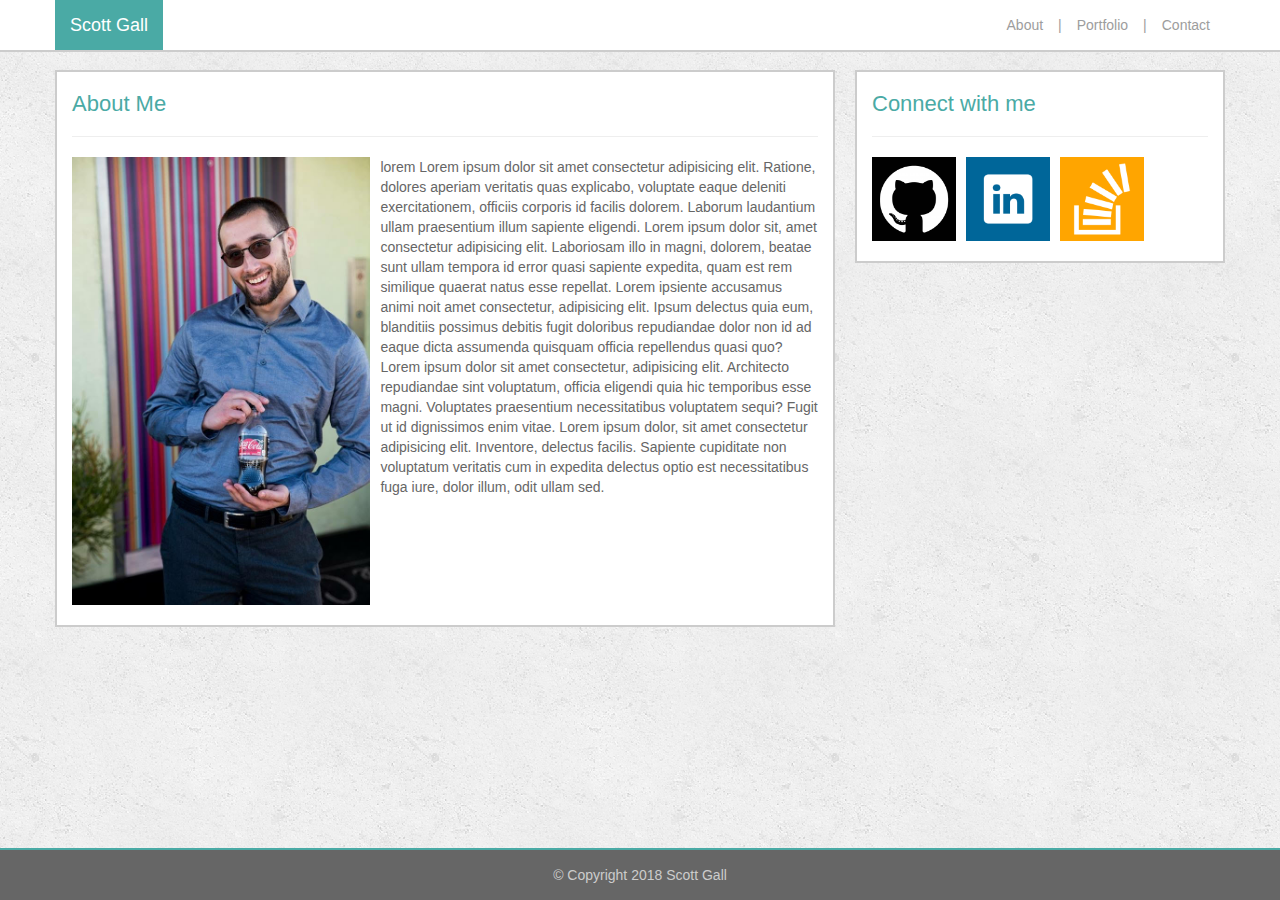
<file: index.html>
<!DOCTYPE html>
<html lang="en">
<head>
  <title>Scott Gall</title>
  <meta charset="utf-8">
  <meta name="viewport" content="width=device-width, initial-scale=1">
  <link rel="stylesheet" href="https://maxcdn.bootstrapcdn.com/bootstrap/3.3.7/css/bootstrap.min.css">
  <link rel="stylesheet" type="text/css" href="assets/css/style.css">
  <script src="https://ajax.googleapis.com/ajax/libs/jquery/3.3.1/jquery.min.js"></script>
  <script src="https://maxcdn.bootstrapcdn.com/bootstrap/3.3.7/js/bootstrap.min.js"></script>
</head>
<body background="assets/images/background.png">
    <!-- NAVBAR -->
    <nav class="navbar navbar-inverse navbar-fixed-top full-width-header">
        <div class="container">
          <div class="navbar-header">
              <button type="button" class="navbar-toggle" data-toggle="collapse" data-target="#myNavbar">
                  <span class="icon-bar"></span>
                  <span class="icon-bar"></span>
                  <span class="icon-bar"></span>
              </button>
            <div class="navbar-brand header-brand">Scott Gall</div>
          </div>
          <!-- <div class="collapse navbar-collapse" id="example"> -->
          <div class="collapse navbar-collapse" id="myNavbar">
            <ul class="nav navbar-nav navbar-right">
            <li><a href="index.html">About</a></li>
            <p class="navbar-text">|</p>
            <li><a href="portfolio.html">Portfolio</a></li>
            <p class="navbar-text">|</p>
            <li><a href="contact.html">Contact</a></li>
            </ul>
          </div>
        </div>
      </div>
    </nav>
    <!-- MAIN -->
    <div class="container page">
      <div class="row">
        <div class="col-sm-8 clearfix about-container">
            <div class="col-md-12 clearfix about">
                <h1 id="about-me">About Me</h1>
                <hr id="main-hr">
                <img class="img-responsive index-pic" src="assets/images/scott.jpg" alt="Scott">
                <p id="paragraph">lorem Lorem ipsum dolor sit amet consectetur adipisicing elit. Ratione, dolores aperiam veritatis quas explicabo, voluptate eaque deleniti exercitationem, officiis corporis id facilis dolorem. Laborum laudantium ullam praesentium illum sapiente eligendi. Lorem ipsum dolor sit, amet consectetur adipisicing elit. Laboriosam illo in magni, dolorem, beatae sunt ullam tempora id error quasi sapiente expedita, quam est rem similique quaerat natus esse repellat. Lorem ipsiente accusamus animi noit amet consectetur, adipisicing elit. Ipsum delectus quia eum, blanditiis possimus debitis fugit doloribus repudiandae dolor non id ad eaque dicta assumenda quisquam officia repellendus quasi quo? Lorem ipsum dolor sit amet consectetur, adipisicing elit. Architecto repudiandae sint voluptatum, officia eligendi quia hic temporibus esse magni. Voluptates praesentium necessitatibus voluptatem sequi? Fugit ut id dignissimos enim vitae. Lorem ipsum dolor, sit amet consectetur adipisicing elit. Inventore, delectus facilis. Sapiente cupiditate non voluptatum veritatis cum in expedita delectus optio est necessitatibus fuga iure, dolor illum, odit ullam sed.</p>
            </div>
        </div>
        <div class="col-sm-4 social-container">
            <div class="col-md-12 clearfix social">
              <h1 id="about-me">Connect with me</h1>
              <hr id="social-hr"> 
              <div class="pic-container">
                  <a href="https://github.com/scottgall" target="_blank"><img class="img-responsive social-pic" src="assets/images/social1.png" alt="github logo"></a>
              </div>
              <div class="pic-container">
                  <a href="https://www.linkedin.com/in/ScottArthurGall" target="_blank"><img class="img-responsive social-pic" src="assets/images/social2.png" alt="linkedin logo"></a>
              </div>
              <div class="pic-container">
                  <a href="about:blank" target="blank"><img class="img-responsive social-pic" src="assets/images/social3.png" alt="stack overflow logo"></a>
              </div>        
            </div>
        </div>
      </div>
    </div>
    <!-- <div id="content-container">
        <div id="portfolio">
            <h1 id="about-me">About Me</h1>
            <hr id="main-hr">
            <img id="index-pic" src="assets/images/scott.jpg" alt="Scott">
            <p id="paragraph">Lorem ipsiente accusamus animi noit amet consectetur, adipisicing elit. Ipsum delectus quia eum, blanditiis possimus debitis fugit doloribus repudiandae dolor non id ad eaque dicta assumenda quisquam officia repellendus quasi quo? Lorem ipsum dolor sit amet consectetur, adipisicing elit. Architecto repudiandae sint voluptatum, officia eligendi quia hic temporibus esse magni. Voluptates praesentium necessitatibus voluptatem sequi? Fugit ut id dignissimos enim vitae. Lorem ipsum dolor, sit amet consectetur adipisicing elit. Inventore, delectus facilis. Sapiente cupiditate non voluptatum veritatis cum in expedita delectus optio est necessitatibus fuga iure, dolor illum, odit ullam sed.</p>          
        </div>
        
        <div id="connect-container">
            <h2 id="social-header">Connect with me</h2>
            <hr id="social-hr"> 
            <div class="social-container">
                <a href="https://github.com/scottgall" target="_blank"><img class="social-pic" src="assets/images/social1.png" alt="github logo"></a>
            </div>
            <div class="social-container">
                <a href="https://www.linkedin.com/in/ScottArthurGall" target="_blank"><img class="social-pic" src="assets/images/social2.png" alt="linkedin logo"></a>
            </div>
            <div class="social-container">
                <a href="about:blank" target="blank"><img class="social-pic" src="assets/images/social3.png" alt="stack overflow logo"></a>
            </div>        
        </div>  
    </div>   -->
    <!-- FOOTER -->
    <nav class="navbar navbar-default navbar-fixed-bottom">
        <div class="container footer-container">
            &#169 Copyright 2018 Scott Gall
        </div>
    </nav>      
</body>
</html>
</file>
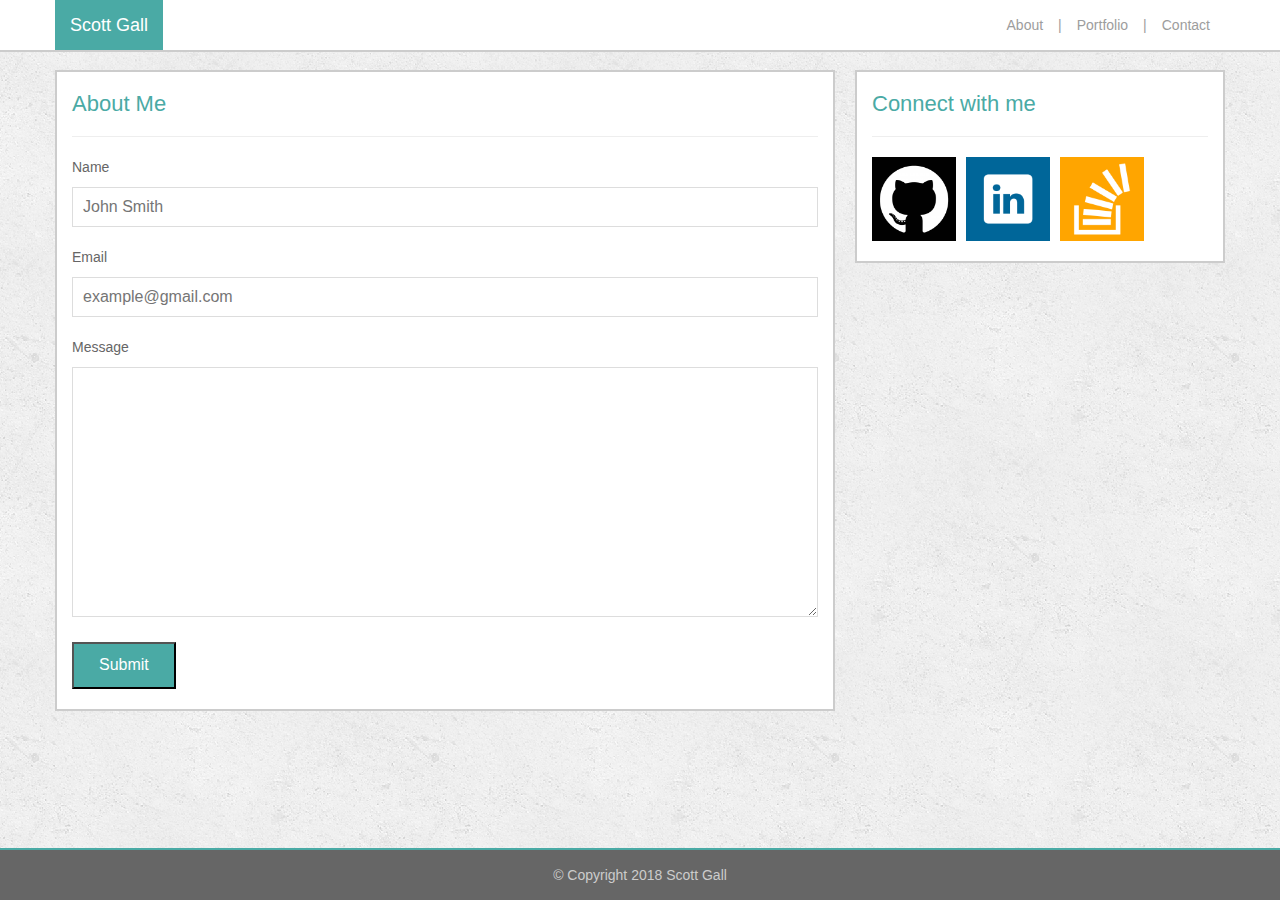
<file: contact.html>
<!DOCTYPE html>
<html lang="en">
<head>
  <title>Scott Gall</title>
  <meta charset="utf-8">
  <meta name="viewport" content="width=device-width, initial-scale=1">
  <link rel="stylesheet" href="https://maxcdn.bootstrapcdn.com/bootstrap/3.3.7/css/bootstrap.min.css">
  <link rel="stylesheet" type="text/css" href="assets/css/style.css">
  <script src="https://ajax.googleapis.com/ajax/libs/jquery/3.3.1/jquery.min.js"></script>
  <script src="https://maxcdn.bootstrapcdn.com/bootstrap/3.3.7/js/bootstrap.min.js"></script>
</head>
<body background="assets/images/background.png">
    <!-- NAVBAR -->
    <nav class="navbar navbar-inverse navbar-fixed-top full-width-header">
        <div class="container">
          <div class="navbar-header">
              <button type="button" class="navbar-toggle" data-toggle="collapse" data-target="#myNavbar">
                  <span class="icon-bar"></span>
                  <span class="icon-bar"></span>
                  <span class="icon-bar"></span>
              </button>
            <div class="navbar-brand header-brand">Scott Gall</div>
          </div>
          <div class="collapse navbar-collapse" id="myNavbar">
            <ul class="nav navbar-nav navbar-right">
              <li><a href="index.html">About</a></li>
              <p class="navbar-text">|</p>
              <li><a href="portfolio.html">Portfolio</a></li>
              <p class="navbar-text">|</p>
              <li><a href="contact.html">Contact</a></li>
            </ul>
          </div>
        </div>
      </div>
    </nav>

    <!-- MAIN -->
    <div class="container page">
      <div class="row">
        <div class="col-sm-8 clearfix about-container">
            <div class="col-md-12 clearfix about">
                <h1 id="about-me">About Me</h1>
                <hr id="main-hr">
                <div id="contact-box">
                        <p class="input-name">Name</p>
                        <input class="small-input" placeholder="John Smith">
                        <p class="input-name">Email</p>
                        <input class="small-input" placeholder="example@gmail.com">
                        <p class="input-name">Message</p>
                        <textarea></textarea>
                        <button>Submit</button>
                </div>
            </div>
        </div>
        <!-- CONNECT WITH ME -->
        <div class="col-sm-4 social-container">
            <div class="col-md-12 clearfix social">
              <h1 id="about-me">Connect with me</h1>
              <hr id="social-hr"> 
              <div class="pic-container">
                  <a href="https://github.com/scottgall" target="_blank"><img class="img-responsive social-pic" src="assets/images/social1.png" alt="github logo"></a>
              </div>
              <div class="pic-container">
                  <a href="https://www.linkedin.com/in/ScottArthurGall" target="_blank"><img class="img-responsive social-pic" src="assets/images/social2.png" alt="linkedin logo"></a>
              </div>
              <div class="pic-container">
                  <a href="about:blank" target="blank"><img class="img-responsive social-pic" src="assets/images/social3.png" alt="stack overflow logo"></a>
              </div>        
            </div>
        </div>
      </div>
    </div>

    <!-- FOOTER -->
    <nav class="navbar navbar-default navbar-fixed-bottom">
        <div class="container footer-container">
            &#169 Copyright 2018 Scott Gall
        </div>
    </nav>  

</body>
</html>
</file>
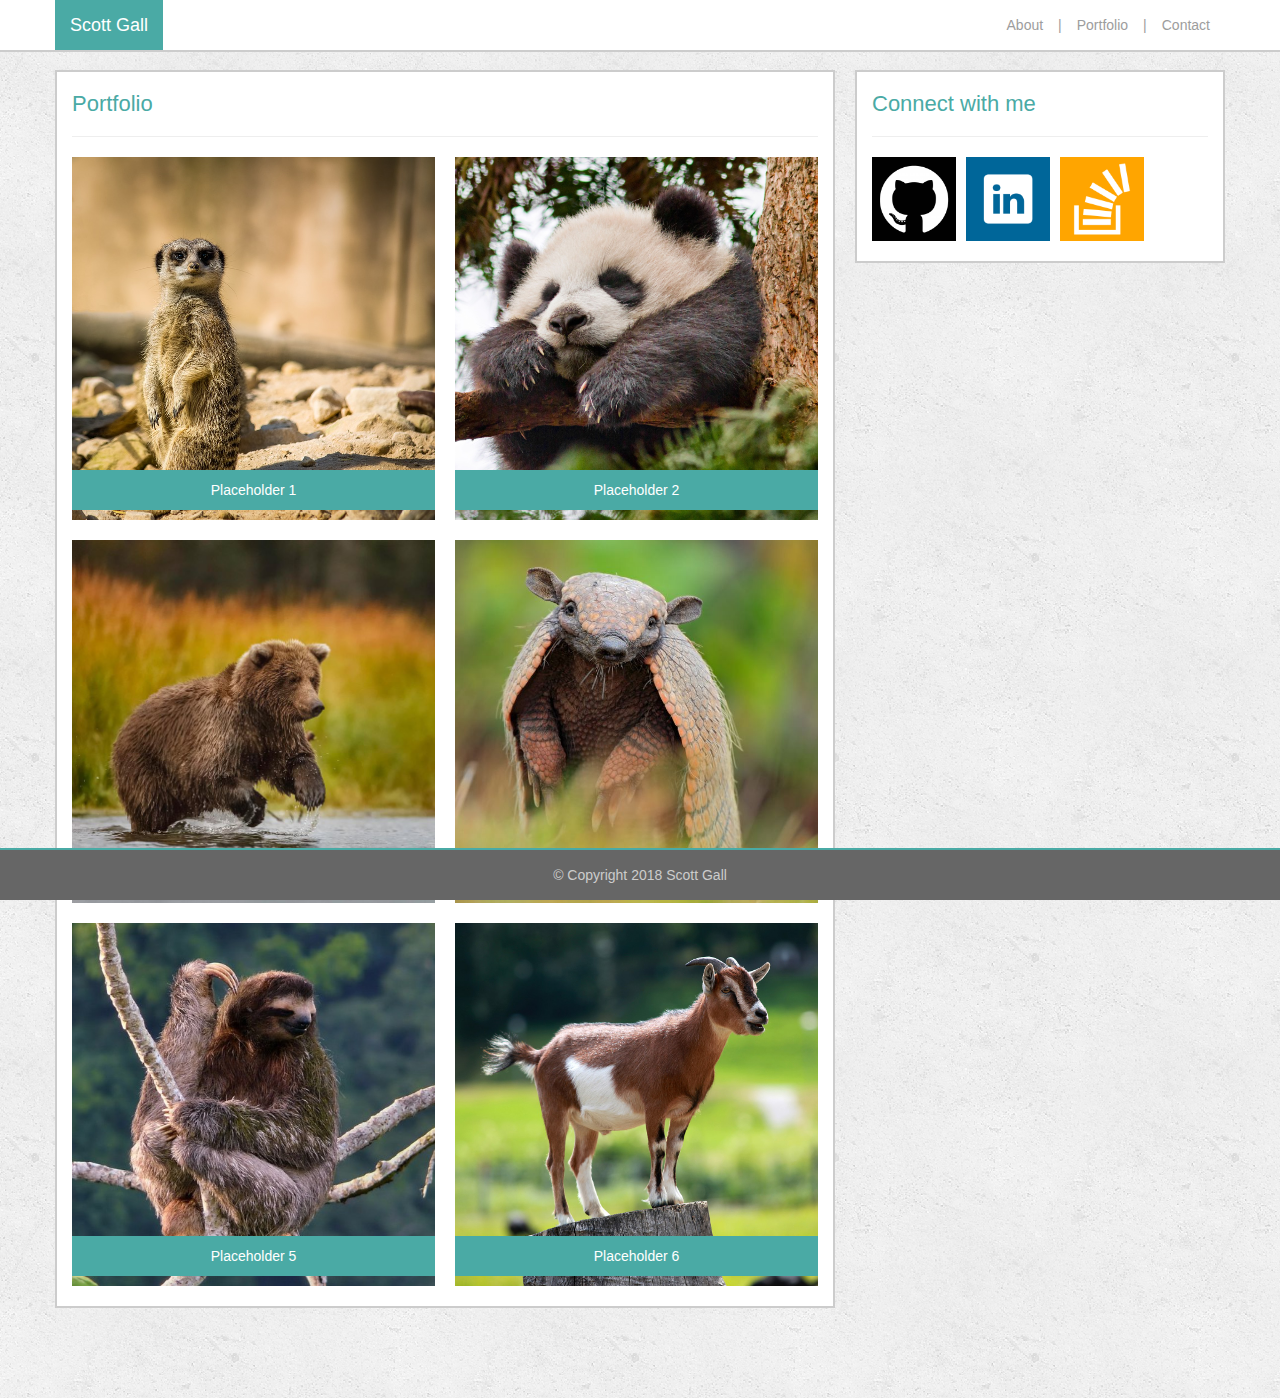
<file: portfolio.html>
<!DOCTYPE html>
<html lang="en">
<head>
  <title>Scott Gall</title>
  <meta charset="utf-8">
  <meta name="viewport" content="width=device-width, initial-scale=1">
  <link rel="stylesheet" href="https://maxcdn.bootstrapcdn.com/bootstrap/3.3.7/css/bootstrap.min.css">
  <link rel="stylesheet" type="text/css" href="assets/css/style.css">
  <script src="https://ajax.googleapis.com/ajax/libs/jquery/3.3.1/jquery.min.js"></script>
  <script src="https://maxcdn.bootstrapcdn.com/bootstrap/3.3.7/js/bootstrap.min.js"></script>
</head>
<body background="assets/images/background.png">
    <!-- NAVBAR -->
    <nav class="navbar navbar-inverse navbar-fixed-top full-width-header">
        <div class="container">
          <div class="navbar-header">
              <button type="button" class="navbar-toggle" data-toggle="collapse" data-target="#myNavbar">
                  <span class="icon-bar"></span>
                  <span class="icon-bar"></span>
                  <span class="icon-bar"></span>
              </button>
            <div class="navbar-brand header-brand">Scott Gall</div>
          </div>
          <div class="collapse navbar-collapse" id="myNavbar">
            <ul class="nav navbar-nav navbar-right">
              <li><a href="index.html">About</a></li>
              <p class="navbar-text">|</p>
              <li><a href="portfolio.html">Portfolio</a></li>
              <p class="navbar-text">|</p>
              <li><a href="contact.html">Contact</a></li>
            </ul>
          </div>
        </div>
      </div>
    </nav>

    <!-- MAIN -->
    <div class="container page">
      <div class="row">
        <div class="col-sm-8 clearfix about-container">
            <div class="col-md-12 clearfix about port-cont">
                <h1 id="about-me">Portfolio</h1>
                <hr id="main-hr">
                <div class="port-pic-container left">
                        <a href="about:blank" target="_blank">
                        <img class="img-responsive pic" src="assets/images/placeholder1.jpg" alt="animal">
                        <div class="bar">Placeholder 1</div>
                        </a>
                    </div>
                    <div class="port-pic-container right">
                        <a href="about:blank" target="_blank">
                        <img class="img-responsive pic" src="assets/images/placeholder2.jpg" alt="animal">
                        <div class="bar">Placeholder 2</div>
                        </a>
                    </div>
                    <div class="port-pic-container left">
                        <a href="about:blank" target="_blank">
                        <img class="img-responsive pic" src="assets/images/placeholder3.jpg" alt="animal">
                        <div class="bar">Placeholder 3</div>
                        </a>
                    </div>
                    <div class="port-pic-container right">
                        <a href="about:blank" target="_blank">
                        <img class="img-responsive pic" src="assets/images/placeholder4.jpg" alt="animal">
                        <div class="bar">Placeholder 4</div>
                        </a>
                    </div>
                    <div class="port-pic-container left">
                        <a href="about:blank" target="_blank">
                        <img class="img-responsive pic" src="assets/images/placeholder5.jpg" alt="animal">
                        <div class="bar">Placeholder 5</div>
                        </a>
                    </div>
                    <div class="port-pic-container right">
                        <a href="about:blank" target="_blank">
                        <img class="img-responsive pic" src="assets/images/placeholder6.jpg" alt="animal">
                        <div class="bar">Placeholder 6</div>
                        </a>
                    </div>
            </div>
        </div>
    <!-- CONNECT WITH ME -->
        <div class="col-sm-4 social-container">
            <div class="col-md-12 clearfix social">
              <h1 id="about-me">Connect with me</h1>
              <hr id="social-hr"> 
              <div class="pic-container">
                  <a href="https://github.com/scottgall" target="_blank"><img class="img-responsive social-pic" src="assets/images/social1.png" alt="github logo"></a>
              </div>
              <div class="pic-container">
                  <a href="https://www.linkedin.com/in/ScottArthurGall" target="_blank"><img class="img-responsive social-pic" src="assets/images/social2.png" alt="linkedin logo"></a>
              </div>
              <div class="pic-container">
                  <a href="about:blank" target="blank"><img class="img-responsive social-pic" src="assets/images/social3.png" alt="stack overflow logo"></a>
              </div>        
            </div>
        </div>
      </div>
    </div>

    <!-- FOOTER -->
    <nav class="navbar navbar-default navbar-fixed-bottom">
        <div class="container footer-container">
            &#169 Copyright 2018 Scott Gall
        </div>
    </nav>  

</body>
</html>
</file>
<file: assets/css/style.css>
body {
    color: #666666;

}
.navbar-inverse {
    background-color: #ffffff;
    border-bottom: solid 2px #cccccc;
    min-width: 300px;
}
.navbar-inverse .navbar-brand {
    background-color: #4aaaa5;
    color: #ffffff;
}
ul.nav a:hover { 
    color: #4aaaa5 !important;
}
.navbar-text {
    display: none;
}

 .navbar-inverse .navbar-toggle {
     background-color: #cccccc;
     border: none;
     border-bottom: none;
 }
 .navbar-inverse .navbar-toggle:hover {
     background-color: #4aaaa5;
 }
.navbar-fixed-bottom {
    background-color: #666666;
    border-top: solid 2px #4aaaa5;
    min-width: 300px;
}
.footer-container {
    text-align: center;
    padding-top: 15px;
    padding-bottom: 15px;
    color: #cccccc;
}
.page {
    margin-top: 70px;
    margin-bottom: 70px;
    min-width: 300px;
}
.about-container {
    margin-bottom: 20px;
}
.about-container:after {
    content: "";
    display: table;
    clear: both;
}
.about {
    background: #ffffff;
    margin: 0px 0px 0px 0px;
    border: solid 2px #cccccc;
    padding-bottom: 20px;
}
.social-container {
    padding: 0px;
}
.social {
    background: #ffffff;
    margin: 0px 15px;
    border: solid 2px #cccccc;
}
#about-me {
    color: #4aaaa5;
    font-size: 22px;
}
.index-pic {
    width: 40%;
    min-width: 140px;
    float: left;
    max-height: 100%;
    margin-right: 10px;
}
.pic-container {
    width: 25%;
    float: left;
    margin-right: 10px;
    margin-bottom: 20px;
}
#paragraph {
    margin-bottom: 0px;
}
.port-cont {
    padding-bottom: 0px;
}
.port-pic-container {
    margin-bottom: -20px;
    height: auto;
}
.pic {
    width: 100%;
    height: 100%;
    object-fit: fill;
}

.bar {
    height: 10%;
    background: #4aaaa5;
    padding: 10px;
    position: relative;
    bottom: 50px;
    text-align: center;
    color: #ffffff;
    z-index: 1;
}
input {
    width: 100%;
    height: 40px;
    margin-bottom: 20px;
    padding: 10px 10px;
    border: 1px solid #dddddd;
    font-size: 16px;
}

textarea {
    height: 250px;
    width: 100%;
    margin-bottom: 20px;
    font-family: wingdings;
    font-size: 16px;
    border: 1px solid #dddddd;
    padding: 10px;
}
button {
    padding: 10px 25px;
    background: #4aaaa5;
    color: #ffffff;
    font-size: 16px;
    margin-bottom: 0px;
}

button:hover {
    border-style: solid;
    border-color: #4aaaa5;
    color: #4aaaa5;
    background: #dddddd;
}
@media only screen and (min-width : 480px) {
    .port-pic-container {
        width: 50%;
        float: left;
    }
    .left {
        padding-right: 10px;
    }
    .right {
        padding-left: 10px;
    }
}

@media only screen and (min-width : 768px) {
    .navbar-text {
        display: inline;
        margin-left: 0px;
        margin-right: 0px;
    }
    .about-container {
        padding: 0px;
        margin-bottom: 20px;
    }
    .about {
        background: #ffffff;
        margin: 0px
        border: solid 2px #cccccc;
    }
    .social-container {
        padding: 0px;
        padding-left: 20px;
    }
    .social {
        background: #ffffff;
        margin: 0px;
        border: solid 2px #cccccc;
    }
    .about-container:after {
        content: "";
        display: table;
        clear: both;
    }
 }
</file>
